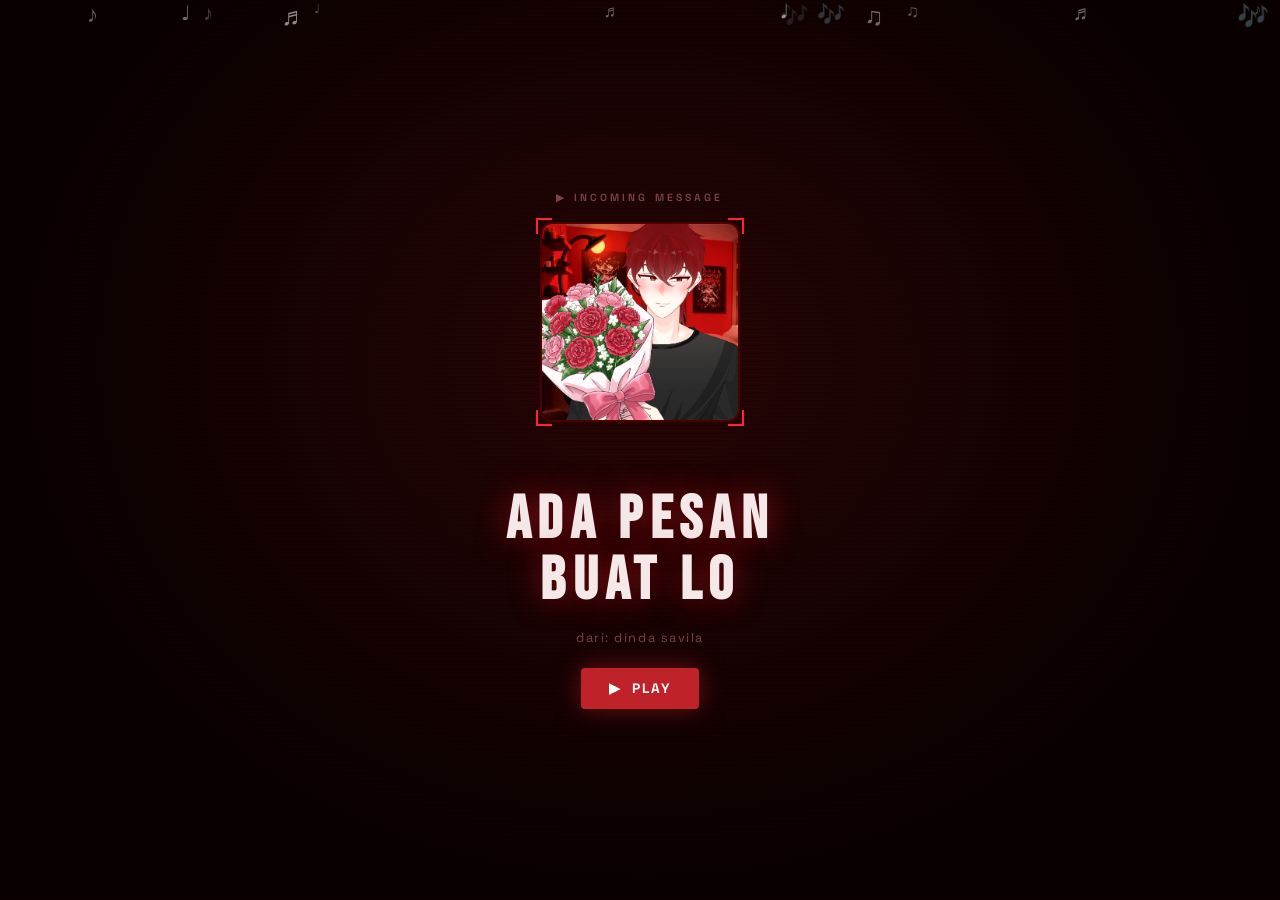
<file: index.html>
<!DOCTYPE html>
<html lang="id">
<head>
  <meta charset="UTF-8"/>
  <meta name="viewport" content="width=device-width, initial-scale=1.0"/>
  <title>Pesan Buat Lo 🎵</title>
  <link rel="preconnect" href="https://fonts.googleapis.com">
  <link href="https://fonts.googleapis.com/css2?family=Space+Grotesk:wght@300;400;600;700&family=Bebas+Neue&family=Noto+Sans+JP:wght@300;400&display=swap" rel="stylesheet">
  <link rel="stylesheet" href="style.css"/>
</head>
<body>

<div id="cover-page" class="page active">
  <div class="notes-bg" id="notes"></div>
  <div class="cover-inner">
    <p class="cover-label">▶ incoming message</p>
    <div class="avatar-wrap">
      <img src="kai.png" class="avatar-img" alt="Kai"/>
      <div class="avatar-corner tl"></div>
      <div class="avatar-corner tr"></div>
      <div class="avatar-corner bl"></div>
      <div class="avatar-corner br"></div>
    </div>
    <div class="eq-bars" id="eq-bars"></div>
    <h1 class="cover-title">Ada Pesan<br>Buat Lo</h1>
    <p class="cover-from">dari: dinda savila</p>
    <button id="open-btn" class="open-btn">▶ &nbsp;Play</button>
  </div>
</div>

<div id="letter-page" class="page">
  <div class="player-card">
    <div class="album-strip">
      <img src="kai.png" class="album-img" alt=""/>
      <div class="album-overlay"></div>
      <div class="track-info">
        <div class="track-title">Pesan dari Adinda</div>
        <div class="track-sub">DINDA SAVILA · SATU TRACK</div>
      </div>
    </div>

    <div class="progress-wrap">
      <div class="progress-bar"><div class="progress-fill" id="prog"></div></div>
      <div class="progress-times">
        <span id="time-cur">0:00</span>
        <span id="time-total">—</span>
      </div>
    </div>

    <div class="lyrics-area">
      <div class="lyrics-label">📄 pesan</div>
      <div class="lyric-line" id="line1"></div>
      <div class="lyric-line" id="line2"></div>
      <div class="lyric-line" id="line3"></div>
      <div class="lyric-line" id="line4"></div>
      <div class="lyric-line" id="line5"></div>
    </div>

    <div class="sign-area" id="sign-area">
      <div class="sign-closing">— dari yang iseng,</div>
      <div class="sign-name">Adinda</div>
    </div>

    <div class="controls">
      <button id="back-btn" class="back-btn">← Kembali</button>
      <button id="play-btn" class="play-btn" title="Play/Pause">▶</button>
      <div class="date-tag" id="date-tag"></div>
    </div>
  </div>
</div>

<audio id="audio" src="lagu.mp3" preload="auto"></audio>

<script src="script.js"></script>
</body>
</html>
</file>
<file: style.css>
*, *::before, *::after { box-sizing: border-box; margin: 0; padding: 0; }

    :root {
      --bg:       #0a0000;
      --bg2:      #130404;
      --red:      #c0222a;
      --red-hot:  #ff2233;
      --red-dim:  #5a0a0a;
      --cream:    #f5e8e8;
      --muted:    #7a4444;
      --gold:     #d4a847;
    }

    html, body {
      width: 100%; height: 100%;
      overflow: hidden;
      background: var(--bg);
      font-family: 'Space Grotesk', sans-serif;
      color: var(--cream);
    }

    .page {
      position: fixed; inset: 0;
      display: flex; align-items: center; justify-content: center;
      opacity: 0; pointer-events: none;
      transition: opacity 0.6s ease;
    }
    .page.active { opacity: 1; pointer-events: all; }

    #cover-page {
      flex-direction: column;
      background: radial-gradient(ellipse at 50% 40%, #2a0505 0%, #0a0000 70%);
    }

    #cover-page::before {
      content: '';
      position: absolute; inset: 0;
      background: repeating-linear-gradient(
        0deg,
        transparent,
        transparent 2px,
        rgba(0,0,0,0.15) 2px,
        rgba(0,0,0,0.15) 4px
      );
      pointer-events: none; z-index: 0;
    }

    .cover-inner {
      position: relative; z-index: 2;
      display: flex; flex-direction: column; align-items: center;
      gap: 18px; padding: 24px 16px;
    }

    .avatar-wrap {
      position: relative;
      width: 200px; height: 200px;
    }
    .avatar-img {
      width: 100%; height: 100%;
      object-fit: cover; object-position: top center;
      border-radius: 12px;
      filter: saturate(0.85) contrast(1.1);
      border: 2px solid var(--red-dim);
    }
    .avatar-corner {
      position: absolute;
      width: 16px; height: 16px;
      border-color: var(--red-hot);
      border-style: solid;
    }
    .avatar-corner.tl { top: -4px; left: -4px; border-width: 2px 0 0 2px; }
    .avatar-corner.tr { top: -4px; right: -4px; border-width: 2px 2px 0 0; }
    .avatar-corner.bl { bottom: -4px; left: -4px; border-width: 0 0 2px 2px; }
    .avatar-corner.br { bottom: -4px; right: -4px; border-width: 0 2px 2px 0; }

    .eq-bars {
      display: flex; gap: 4px; align-items: flex-end;
      height: 28px; margin-top: 4px;
    }
    .eq-bar {
      width: 5px;
      background: var(--red);
      border-radius: 2px 2px 0 0;
      animation: eq-dance var(--d, 0.8s) ease-in-out infinite alternate;
    }
    @keyframes eq-dance {
      from { height: 4px; opacity: 0.4; }
      to   { height: var(--h, 20px); opacity: 1; }
    }

    .cover-label {
      font-family: 'Space Grotesk', sans-serif;
      font-size: 0.65rem;
      font-weight: 600;
      letter-spacing: 0.3em;
      color: var(--muted);
      text-transform: uppercase;
    }

    .cover-title {
      font-family: 'Bebas Neue', sans-serif;
      font-size: clamp(2.2rem, 8vw, 3.8rem);
      letter-spacing: 0.12em;
      color: var(--cream);
      text-shadow: 0 0 30px rgba(200,20,30,0.6);
      line-height: 1;
      text-align: center;
    }

    .cover-from {
      font-size: 0.8rem;
      color: var(--muted);
      letter-spacing: 0.12em;
    }

    .open-btn {
      margin-top: 4px;
      display: flex; align-items: center; gap: 10px;
      padding: 12px 28px;
      background: var(--red);
      border: none; border-radius: 4px;
      color: #fff;
      font-family: 'Space Grotesk', sans-serif;
      font-weight: 700; font-size: 0.85rem;
      letter-spacing: 0.15em; text-transform: uppercase;
      cursor: pointer;
      box-shadow: 0 0 24px rgba(192,34,42,0.5);
      transition: all 0.25s ease;
      position: relative; overflow: hidden;
    }
    .open-btn::before {
      content: '';
      position: absolute; inset: 0;
      background: linear-gradient(90deg, transparent 0%, rgba(255,255,255,0.08) 50%, transparent 100%);
      transform: translateX(-100%);
      animation: shimmer 2.5s infinite;
    }
    @keyframes shimmer { to { transform: translateX(100%); } }
    .open-btn:hover {
      background: var(--red-hot);
      transform: translateY(-2px);
      box-shadow: 0 0 36px rgba(255,34,51,0.6);
    }

    /* floating music notes */
    .notes-bg {
      position: absolute; inset: 0;
      pointer-events: none; z-index: 1; overflow: hidden;
    }
    .note {
      position: absolute;
      font-size: 1.2rem;
      opacity: 0;
      animation: float-note linear infinite;
    }
    @keyframes float-note {
      0%   { transform: translateY(110vh) rotate(-10deg); opacity: 0; }
      10%  { opacity: 0.5; }
      90%  { opacity: 0.3; }
      100% { transform: translateY(-10vh) rotate(20deg); opacity: 0; }
    }

    /* ── PLAYER PAGE ── */
    #letter-page {
      padding: 20px;
      background: radial-gradient(ellipse at 50% 50%, #1a0303 0%, #080000 100%);
    }

    .player-card {
      width: 100%; max-width: 480px;
      background: #130303;
      border: 1px solid var(--red-dim);
      border-radius: 12px;
      overflow: hidden;
      box-shadow: 0 0 50px rgba(180,20,20,0.25), 0 20px 60px rgba(0,0,0,0.7);
      animation: slide-up 0.6s cubic-bezier(.22,1,.36,1) both;
    }
    @keyframes slide-up {
      from { opacity: 0; transform: translateY(30px); }
      to   { opacity: 1; transform: translateY(0); }
    }

    /* album art strip */
    .album-strip {
      position: relative;
      height: 160px;
      overflow: hidden;
    }
    .album-img {
      width: 100%; height: 100%;
      object-fit: cover; object-position: top center;
      filter: saturate(0.7) brightness(0.5);
    }
    .album-overlay {
      position: absolute; inset: 0;
      background: linear-gradient(to bottom, transparent 30%, #130303 100%);
    }
    .track-info {
      position: absolute; bottom: 14px; left: 18px; right: 18px;
    }
    .track-title {
      font-family: 'Bebas Neue', sans-serif;
      font-size: 1.4rem; letter-spacing: 0.1em;
      color: var(--cream);
    }
    .track-sub {
      font-size: 0.72rem; color: var(--muted); letter-spacing: 0.12em;
    }

    /* progress bar (decorative) */
    .progress-wrap {
      padding: 14px 18px 0;
    }
    .progress-bar {
      height: 2px; background: var(--red-dim); border-radius: 2px;
      position: relative; overflow: hidden;
    }
    .progress-fill {
      position: absolute; top: 0; left: 0; height: 100%;
      background: var(--red-hot);
      width: 0%;
      transition: width 0.4s linear;
    }
    .progress-times {
      display: flex; justify-content: space-between;
      font-size: 0.62rem; color: var(--muted);
      margin-top: 4px; letter-spacing: 0.08em;
    }

    /* lyrics / message area */
    .lyrics-area {
      padding: 20px 18px 14px;
      border-top: 1px solid rgba(90,10,10,0.4);
      margin-top: 12px;
    }
    .lyrics-label {
      font-size: 0.6rem; letter-spacing: 0.3em;
      color: var(--muted); text-transform: uppercase;
      margin-bottom: 12px;
    }
    .lyric-line {
      font-size: 0.92rem;
      line-height: 1.8;
      color: var(--cream);
      opacity: 0;
      transform: translateX(-8px);
      transition: opacity 0.45s ease, transform 0.45s ease;
      min-height: 1.8em;
    }
    .lyric-line.active {
      opacity: 1; transform: translateX(0);
      color: var(--cream);
    }
    .lyric-line.past {
      opacity: 0.3;
    }

    /* sign off */
    .sign-area {
      padding: 0 18px 6px;
      opacity: 0; transition: opacity 0.5s ease;
    }
    .sign-area.show { opacity: 1; }
    .sign-closing {
      font-size: 0.78rem; color: var(--muted); font-style: italic;
    }
    .sign-name {
      font-family: 'Bebas Neue', sans-serif;
      font-size: 1.1rem; letter-spacing: 0.12em;
      color: var(--red); margin-top: 2px;
    }

    /* controls */
    .controls {
      display: flex; align-items: center; justify-content: space-between;
      padding: 14px 18px 18px;
      border-top: 1px solid rgba(90,10,10,0.3);
      margin-top: 10px;
    }
    .play-btn {
      width: 44px; height: 44px;
      background: var(--red);
      border: none; border-radius: 50%;
      color: #fff; font-size: 1rem;
      display: flex; align-items: center; justify-content: center;
      cursor: pointer;
      box-shadow: 0 0 16px rgba(192,34,42,0.5);
      transition: all 0.2s;
    }
    .play-btn:hover {
      background: var(--red-hot);
      box-shadow: 0 0 28px rgba(255,34,51,0.6);
      transform: scale(1.08);
    }
    .back-btn {
      background: none;
      border: 1px solid var(--red-dim);
      border-radius: 4px;
      color: var(--muted);
      font-family: 'Space Grotesk', sans-serif;
      font-size: 0.72rem; font-weight: 600;
      letter-spacing: 0.1em; text-transform: uppercase;
      padding: 8px 14px; cursor: pointer;
      transition: all 0.2s;
    }
    .back-btn:hover {
      border-color: var(--red);
      color: var(--cream);
    }
    .date-tag {
      font-size: 0.65rem; color: var(--muted);
      letter-spacing: 0.08em; text-align: right;
    }

    .hidden { display: none !important; }

    @media (max-width: 480px) {
      .album-strip { height: 130px; }
      .cover-title { font-size: 2rem; }
    }
</file>
